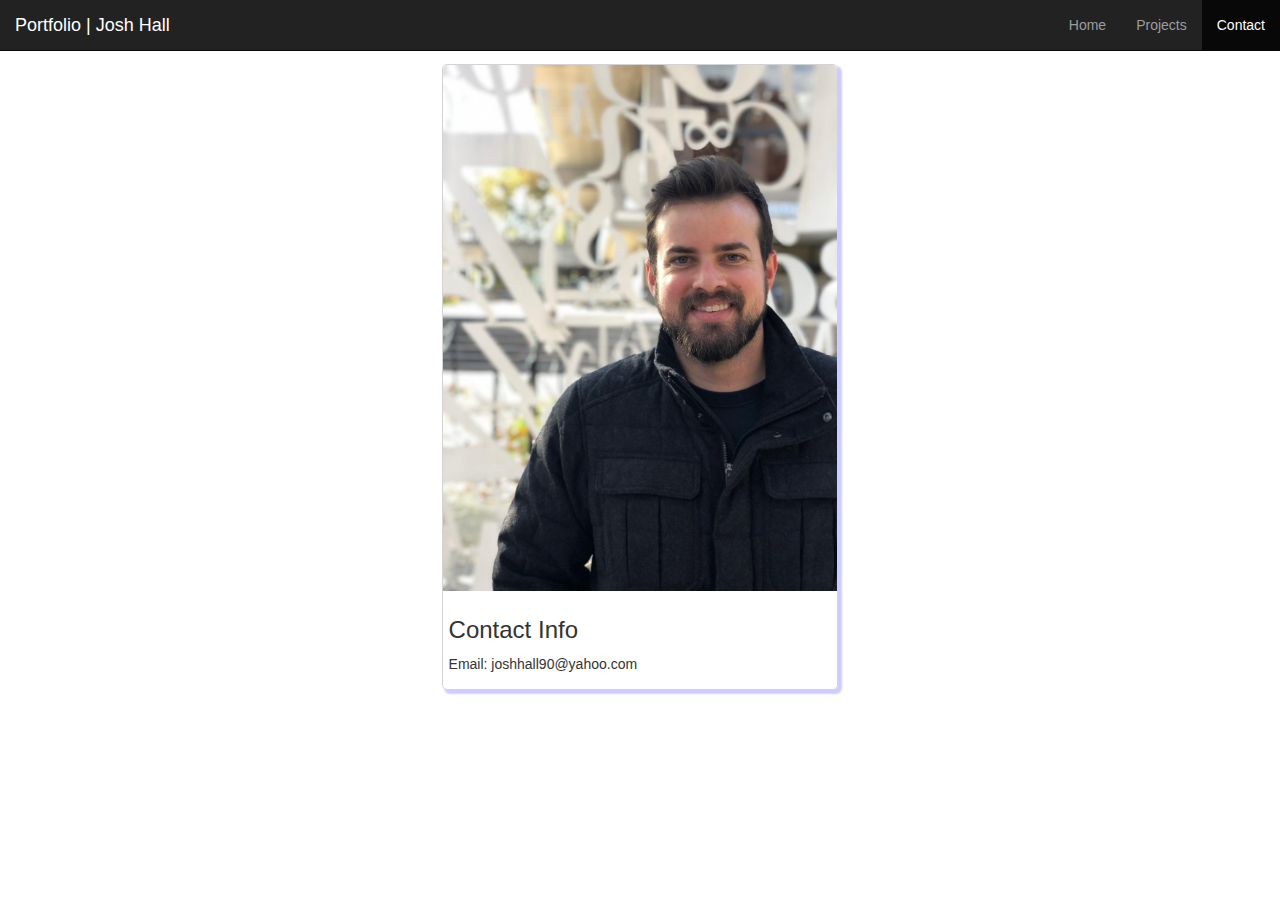
<file: Portfolio/contact.html>
<!DOCTYPE html>
<html lang="en" dir="ltr">
<head>
  <meta charset="utf-8">
  <title>Contact The Josh</title>
  <link rel="stylesheet" href="https://maxcdn.bootstrapcdn.com/bootstrap/3.3.7/css/bootstrap.min.css" integrity="sha384-BVYiiSIFeK1dGmJRAkycuHAHRg32OmUcww7on3RYdg4Va+PmSTsz/K68vbdEjh4u" crossorigin="anonymous">
  <link rel="stylesheet" href="css\main.css">
</head>
<body>
  <header>
    <nav class="navbar navbar-inverse navbar-fixed-top">
      <div class="container-fluid container-header">
        <div class="navbar-header">
          <button type="button" class="navbar-toggle" data-toggle="collapse" data-target="#"></button>
          <a class="navbar-brand" href="index.html">Portfolio | Josh Hall</a>
        </div>
        <div class="collapse navbar-collapse">
          <ul class="nav navbar-nav navbar-right">
          <li><a href="index.html">Home <span class="sr-only">(current)</span></a></li>
          <li><a href="project.html">Projects</a></li>
          <li class="active"><a href="contact.html">Contact</a></li>
          </ul>
        </div>
      </div>
    </nav>
  </header>
  <body>
    <div class="col-md-4 col-sm-12 margin-top contact-card">
      <aside>
        <div class="card about-me">
          <img class="card-img-top center" src="images\portfolio pic.jpg" alt="Placeholder Image">
          <div class="card-body">
            <h3>Contact Info</h3>
            <p>Email: joshhall90@yahoo.com</p>
          </div>
        </div>
      </aside>
    </div>
  </body>
</html>
</file>
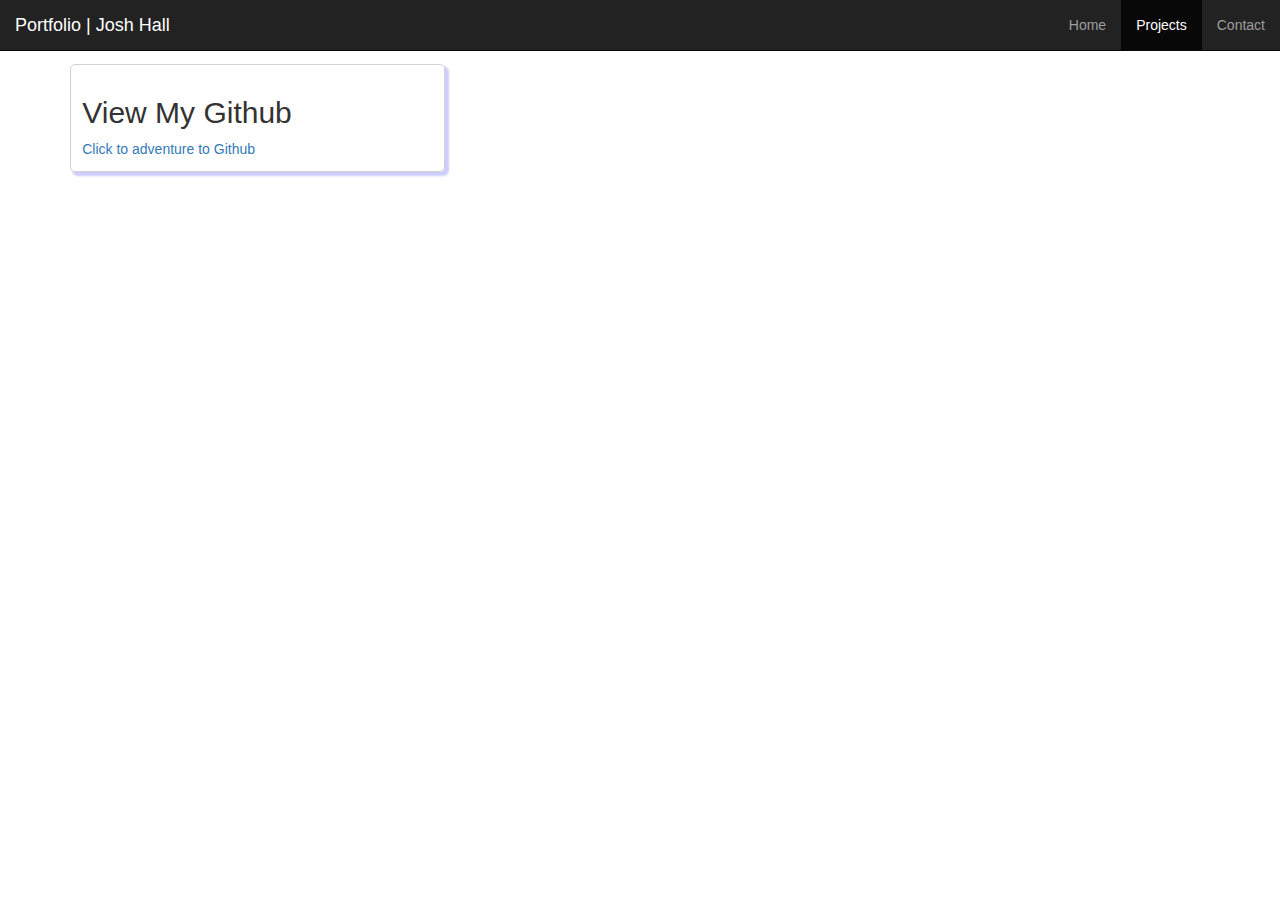
<file: Portfolio/project.html>
<!DOCTYPE html>
<html lang="en" dir="ltr">
<head>
  <meta charset="utf-8">
  <title>Tis the link to Github</title>
  <link rel="stylesheet" href="https://maxcdn.bootstrapcdn.com/bootstrap/3.3.7/css/bootstrap.min.css" integrity="sha384-BVYiiSIFeK1dGmJRAkycuHAHRg32OmUcww7on3RYdg4Va+PmSTsz/K68vbdEjh4u" crossorigin="anonymous">
  <link rel="stylesheet" href="css\main.css">
</head>
<body>
  <header>
    <nav class="navbar navbar-inverse navbar-fixed-top">
      <div class="container-fluid container-header">
        <div class="navbar-header">
          <button type="button" class="navbar-toggle" data-toggle="collapse" data-target="#"></button>
          <a class="navbar-brand" href="index.html">Portfolio | Josh Hall</a>
        </div>
        <div class="collapse navbar-collapse">
          <ul class="nav navbar-nav navbar-right">
          <li><a href="index.html">Home <span class="sr-only">(current)</span></a></li>
          <li class="active"><a href="project.html">Projects</a></li>
          <li><a href="contact.html">Contact</a></li>
          </ul>
        </div>
      </div>
    </nav>
  </header>
  <body>
    <section class="container container-main margin-top">
        <div class="row">
          <div class="col-md-8 col-sm-12">
            <article>
              <h2>View My Github</h2>
              <a href="https://github.com/JoshHall?tab=repositories" target="_blank">Click to adventure to Github</a>
            </article>
          </div>
        </div>
    </section>
  </body>
</html>
</file>
